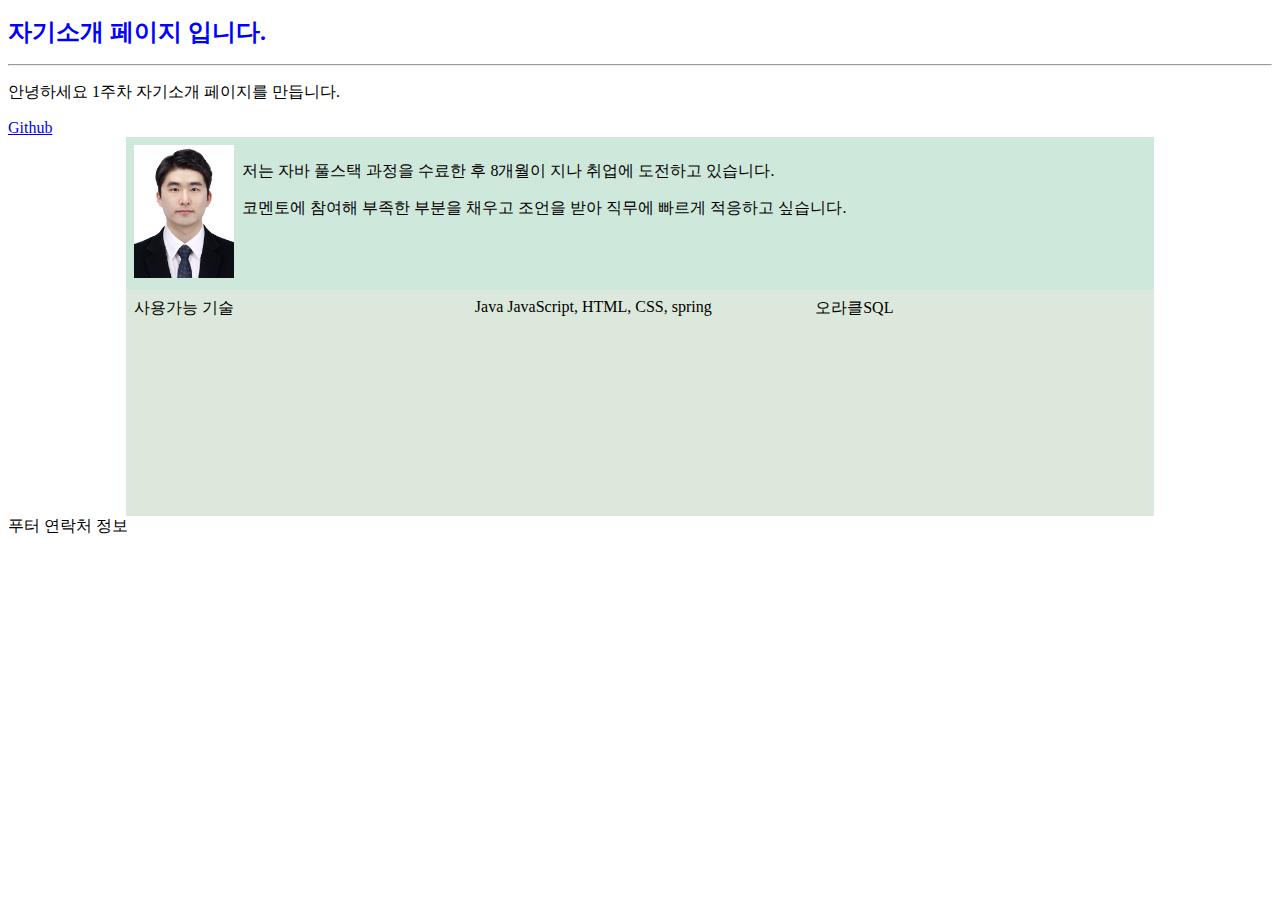
<file: index.html>
<!DOCTYPE html>
<html lang="en">
<head>
    <meta charset="UTF-8">
    <meta http-equiv="X-UA-Compatible" content="IE=edge">
    <meta name="viewport" content="width=device-width, initial-scale=1.0">
    <link rel="stylesheet" href="./style.css">
    <title>자기소개 페이지</title>
</head>
<body>
    <h1 class="intro">자기소개 페이지 입니다.</h1>
    <hr/>
    <div class="hi">
        <p >안녕하세요 1주차 자기소개 페이지를 만듭니다.</p>
        
       
        <a href="https://github.com/blueara?tab=repositories" target="_blank">Github</a>
        </div>
        
            
            <div>
                <!-- https://developer.mozilla.org/ko/docs/Learn/CSS/CSS_layout/Introduction#%EA%B7%B8%EB%A6%AC%EB%93%9C_%EB%A0%88%EC%9D%B4%EC%95%84%EC%9B%83 -->
                <div class="wrapper1">
                    <div class="box1">
                        <div class="myImage">
                            <img src="./image/3.jpg" alt="김동영">
                        </div>
                    </div>
                    <div class="box2">
                        <p>저는 자바 풀스택 과정을 수료한 후 8개월이 지나 취업에 도전하고 있습니다. </p>
                        <p>코멘토에 참여해 부족한 부분을 채우고  조언을 받아 직무에 빠르게 적응하고 싶습니다.</p>
                    </div>
                    
                </div>
                  
                <div class="wrapper2">
                    <div class="box1">사용가능 기술</div>
                    <div class="box2">Java
                        JavaScript, HTML, CSS, spring
                        </div>
                    <div class="box3">오라클SQL</div>
                    
                  </div>
                  

            </div>
            
       <footer>푸터 연락처 정보 </footer> 
    
</body>
</html>
</file>
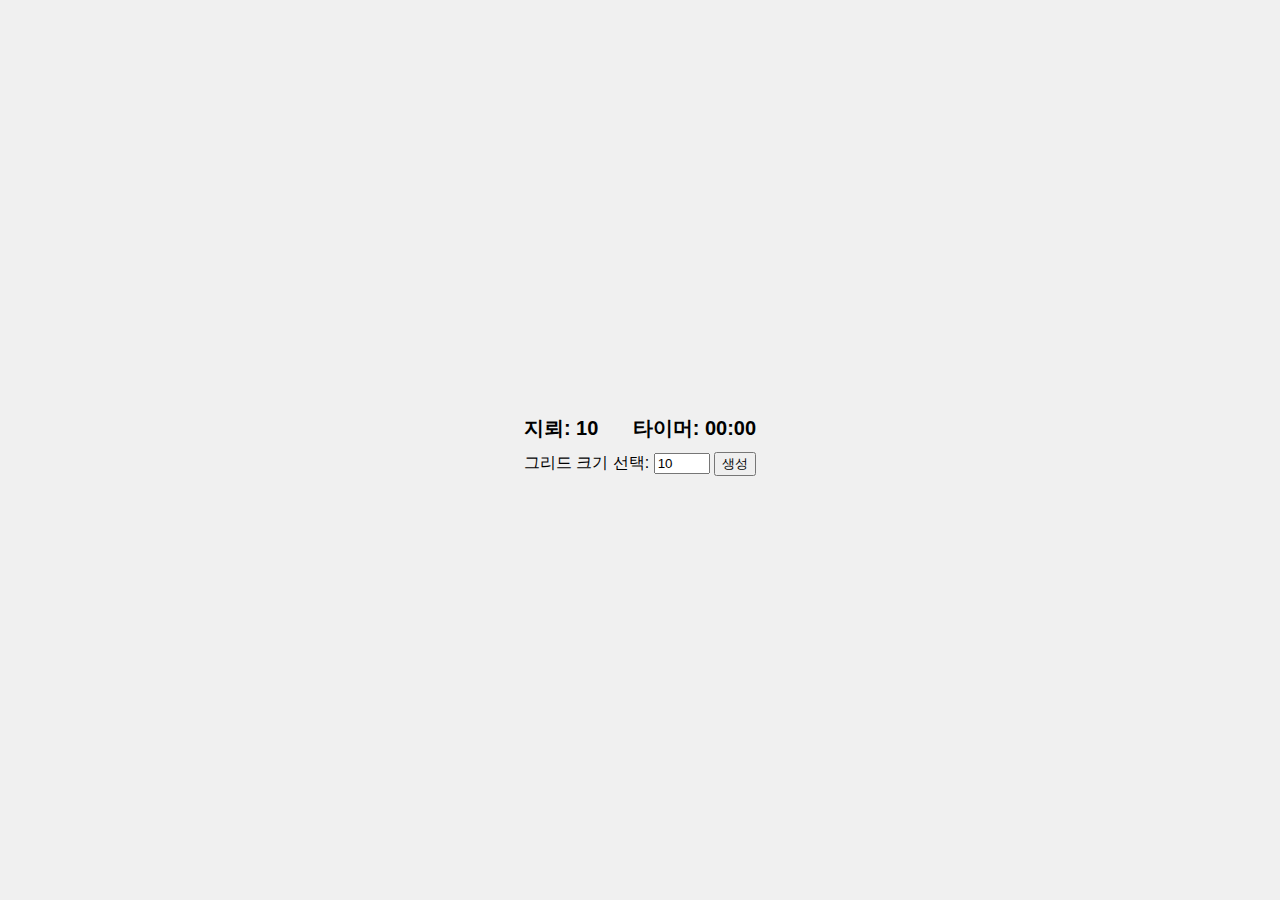
<file: week2/index.html>
<!-- 지뢰찾기를 만듭니다.
로직 생각해보기 
1. N*N 2차배열 생성
2. 배열마다 랜덤으로 지뢰 위치 넣기 
-->
<!DOCTYPE html>
<html lang="ko">
<head>
    <meta charset="UTF-8">
    <meta name="viewport" content="width=device-width, initial-scale=1.0">
    <title>지뢰찾기 게임</title>
    <link rel="stylesheet" href="./asset/css/style.css">
</head>
<body>
    <div class="container">
        <div class="header">
            <div class="mine-counter">지뢰: 10</div>
            <div class="timer">타이머: 00:00</div>
        </div>
        <div class="settings">
            <label for="grid-size">그리드 크기 선택: </label>
            <input type="number" id="grid-size" value="10" min="2" max="50">
            <button onclick="createGrid()">생성</button>
        </div>
        <div id="grid-container" class="grid"></div>
    </div>
    <script src="./asset/js/mine.js"></script>
</body>
</html>
</file>
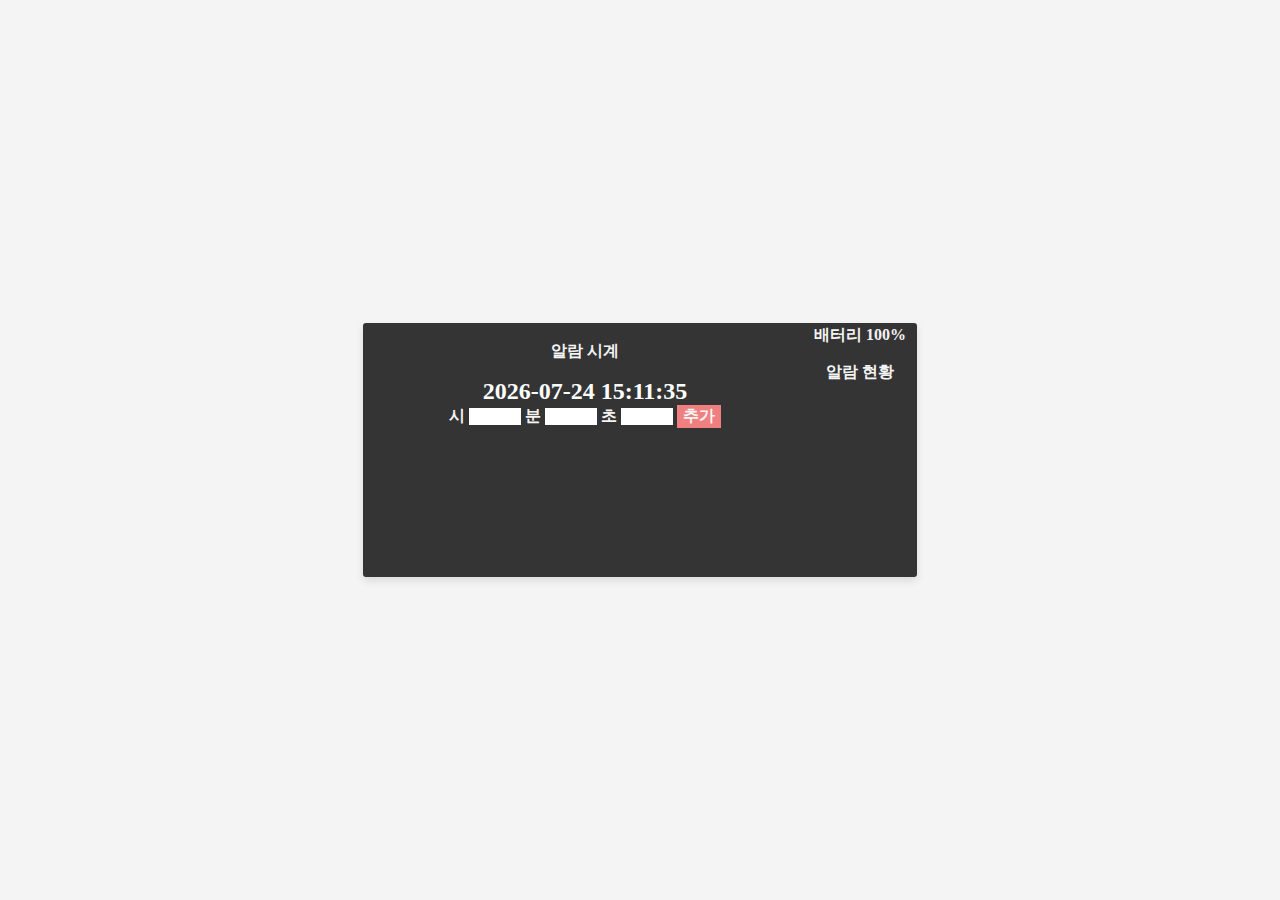
<file: week3/index.html>
<!DOCTYPE html>
<html lang="en">
<head>
    <meta charset="UTF-8">
    <meta http-equiv="X-UA-Compatible" content="IE=edge">
    <meta name="viewport" content="width=device-width, initial-scale=1.0">
    <title>알람 시계 페이지</title>
    <link rel="stylesheet" href="./asset/css/style.css">
    <!-- JavaScript 파일은 <script> 태그로 추가해야 함 -->
    <script src="./asset/js/script.js" defer></script>
</head>
<body>
    <!-- 알람시계 컨테이너 배터리가 있고 시계 화면 yy-mm-dd hh:mm:ss 이 있고 알람 시 분 초 추가하는 폼 알람은 최대 3개 까지 보여주는 div박스 -->
    <div class="wrapper">
      
        
        <div class="clock-group">
            <div class="clock-window">
                <p>알람 시계</p>
                <div id="clock" class="current-time">2024-12-01 00:00:00</div>
            </div>
            <div>
                <form id="alarmForm" >
                    <label for="hour">시</label>
                    <input type="number" id="hour" name="hour" min="0" max="23">
                    <label for="minute">분</label>
                    <input type="number" id="minute" name="minute" min="0" max="59">
                    <label for="second">초</label>
                    <input type="number" id="second" name="second" min="0" max="59">
                    <button type="submit">추가</button>
                </form>
            </div>
        </div>
        <div class="etc-group">
            <div class="battery">배터리 <span id="batteryLevel">100</span>%</div>
            <div class="alarm-window" >
                <p>알람 현황</p>
                <div id="alarms"></div>
            </div>
        </div>
    </div>

   
</body>
</html>
</file>
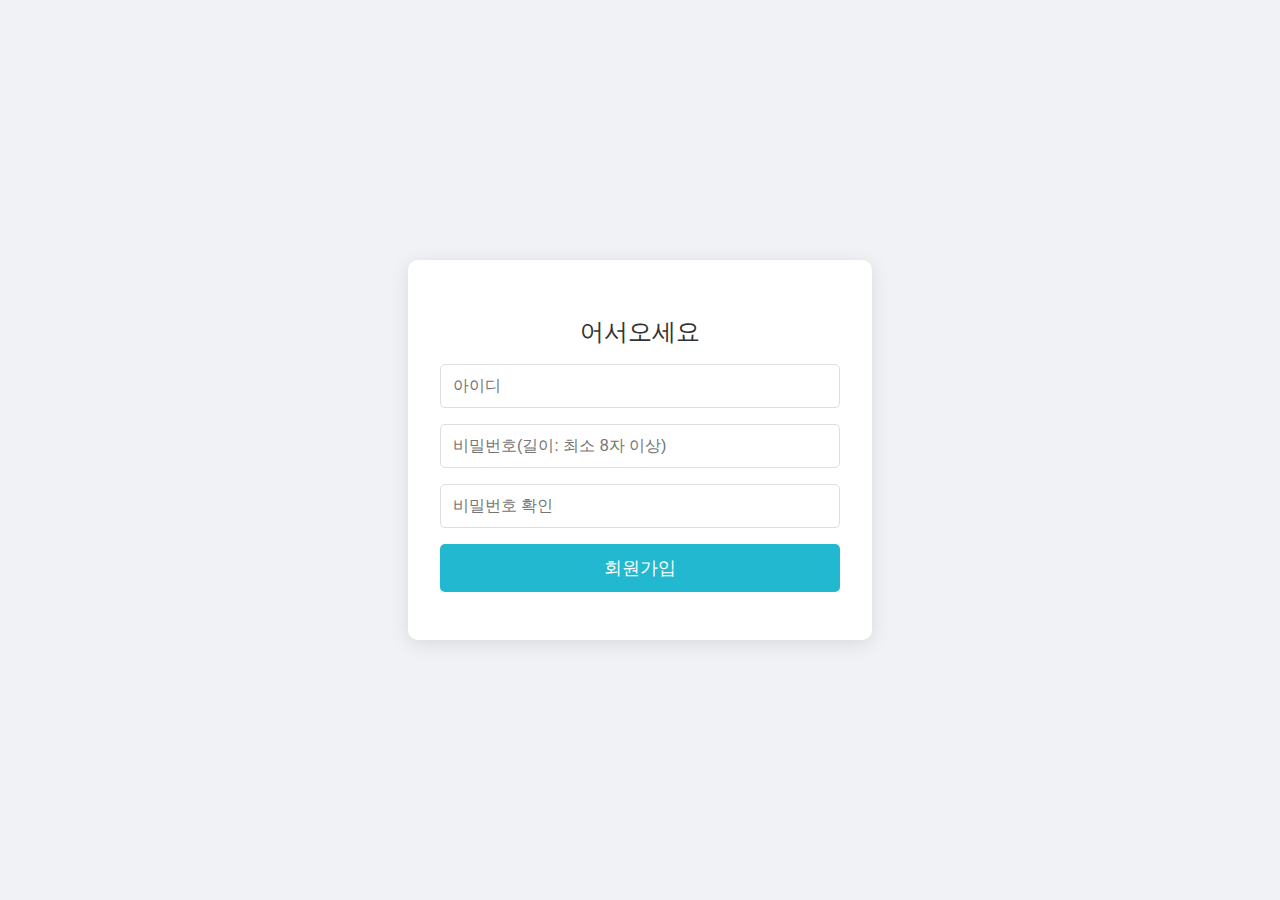
<file: week4/assign/index.html>
<!DOCTYPE html>
<html lang="en">
<head>
    <meta charset="UTF-8">
    <meta http-equiv="X-UA-Compatible" content="IE=edge">
    <meta name="viewport" content="width=device-width, initial-scale=1.0">
    <title>회원가입</title>
    <link rel="stylesheet" href="./asset/css/style.css">
   
</head>
<body>
    <!-- 아이디 비밀번호 아이디 중복체크 비밀번호 규칙/ (비밀번호 정상성 체크 기능 있어야 함) 
    비밀번호 정상성 체크에 포함되는 요소:

길이: 최소 8자 이상, 권장 12자 이상의 길이로 설정해야 합니다.

아이디 중복체크 아이디가 있는 리스트 만드는데 user { id: "user" , password: "password"}  user.id에 있으면 "존재하는 아이디입니다."-->
   
    <div class="wrapper">
        <p>어서오세요</p>
        <form id="registerForm" class="register-form">
            <input type="text" id="id" name="id" placeholder="아이디" required>
            <br>
            <input type="password" id="password" name="password" placeholder="비밀번호(길이: 최소 8자 이상)" minlength="8" required >
            <br>
            <input type="password" id="passwordCheck" name="passwordCheck" placeholder="비밀번호 확인" minlength="8" required>
            <br>
            <button type="submit">회원가입</button>
        </form>
        
    </div>
    <script src="./asset/js/script.js" defer></script>
</body>
</html>
</file>
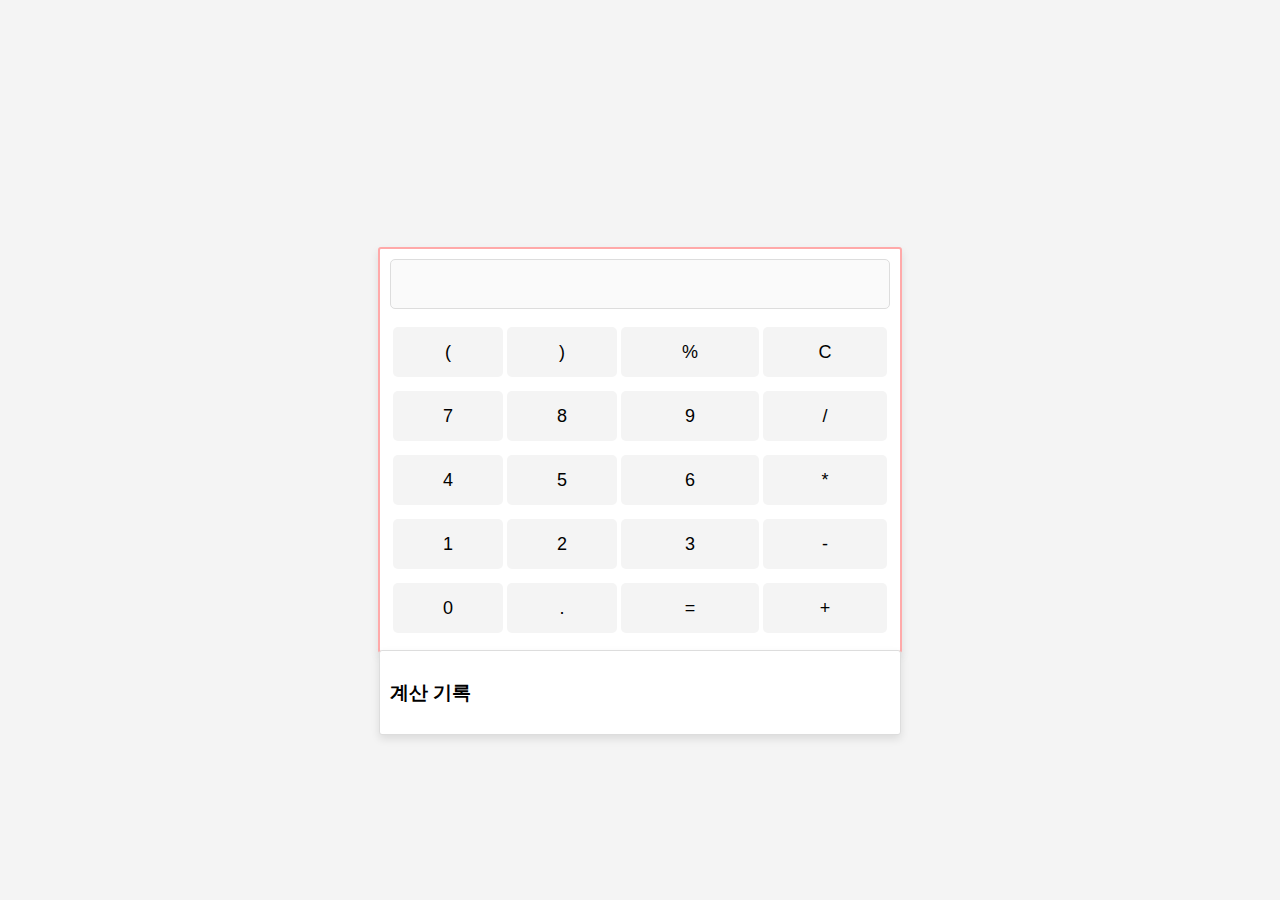
<file: calculator/calculator.html>
<!DOCTYPE html>
<html lang="en">
<head>
    <meta charset="UTF-8">
    <meta http-equiv="X-UA-Compatible" content="IE=edge">
    <meta name="viewport" content="width=device-width, initial-scale=1.0">
    <link rel="stylesheet" href="./asset/css/style.css">
    <script src="./asset/js/script.js" defer></script>
    <title>계산기</title>
</head>
<body>
    <div class="container">
        <div class="input-window">
            <input type="text" id="display" disabled />
        </div>
        <div>
            <table class="number-pad">
                <tr>
                    <td><button onclick="press('(')">(</button></td>
                    <td><button onclick="press(')')">)</button></td>
                    <td><button onclick="press('%')">%</button></td>
                    <td><button id="reset" onclick="clearDisplay()">C</button></td>
                </tr>
                <tr>
                    <td><button onclick="press('7')">7</button></td>
                    <td><button onclick="press('8')">8</button></td>
                    <td><button onclick="press('9')">9</button></td>
                    <td><button onclick="press('/')">/</button></td>
                </tr>
                <tr>
                    <td><button onclick="press('4')">4</button></td>
                    <td><button onclick="press('5')">5</button></td>
                    <td><button onclick="press('6')">6</button></td>
                    <td><button onclick="press('*')">*</button></td>
                </tr>
                <tr>
                    <td><button onclick="press('1')">1</button></td>
                    <td><button onclick="press('2')">2</button></td>
                    <td><button onclick="press('3')">3</button></td>
                    <td><button onclick="press('-')">-</button></td>
                </tr>
                <tr>
                    <td><button onclick="press('0')">0</button></td>
                    <td><button onclick="press('.')">.</button></td>
                    <td><button onclick="calculate()">=</button></td>
                    <td><button onclick="press('+')">+</button></td>
                </tr>
            </table>
        </div>
    </div>

    <!-- 계산 기록을 표시할 영역 -->
    <div id="history" class="history">
        <h3>계산 기록</h3>
        <!-- 계산 기록 리스트가 여기에 추가됩니다 -->
    </div>
</body>
</html>
</file>
<file: style.css>
/* class로 css 작업하기 Wrapper(wrap)  –   container, section, part  –   box */

html {
    margin: 0;
}
.block {
    background-color: green;
    display: block;
}
.inline {
    background-color: red;

    display: inline;
}
.intro {
    color: blue;
    font-size: 24px;
}
.sementic {
    width: 400px;
    height: 200px;
    margin: 0 auto;
    border-radius: 10%;
    background-color: green;

}

.wrapper1 {
    display: flex;
    width: 80%;
    margin: 0 auto;
    background-color: rgb(207, 232, 220);
    padding: 0.5em;
  }
  
  .wrapper1 > .box1 {
    flex-basis: auto;

  }
  
  .wrapper1 > .box2 {
    margin-left: 0.5em;
    flex-basis: auto;

  }
.wrapper2 {
    display: grid;
    width: 80%;
    margin: 0 auto;
    padding: 0.5em;

    background-color: rgb(220, 232, 220);
    grid-template-columns: 1fr 1fr 1fr;
    grid-template-rows: 100px 100px;
    grid-gap: 10px;
}
    
.boxModel {
    padding : 5px;
    border : 1px solid yellow;
    margin : 5px;
    background-color :blue;
    width: 150px;
}
.whatClass{
    background-color: rgb(220, 232, 220);

}
.whatId{
    background-color: rgb(180, 170, 220);
    
}
.myImage {
    width: 100px;
}
img{
    width: 100%;
}
</file>
<file: week2/asset/css/style.css>
body {
    display: flex;
    
    justify-content: center;
    align-items: center;
    height: 100vh;
    margin: 0;
    background-color: #f0f0f0;
    font-family: Arial, sans-serif;
}

.container {
    text-align: center;
}

.header {
    display: flex;
    justify-content: space-between;
    margin-bottom: 10px;
}

.mine-counter, .timer {
    font-size: 20px;
    font-weight: bold;
}

.settings {
    margin-bottom: 10px;
}

.grid {
    display: grid;
    gap: 2px;
}

.cell {
    width: 30px;
    height: 30px;
    background-color: #ccc;
    border: 1px solid #999;
    cursor: pointer;
}

.cell:hover {
    background-color: #bbb;
}
</file>
<file: week3/asset/css/style.css>
html, body {
    margin: 0;
    padding: 0;
    height: 100%; /* 화면 전체 높이를 사용 */
    font-size: 16px;
    text-align: center;
    box-sizing: border-box;
}
input{
    border: none;

}
body {
    display: flex;
    justify-content: center;
    align-items: center;
    flex-direction: column; /* 세로 방향 배치 */
    background-color: #f4f4f4;
    overflow: hidden; /* 스크롤을 숨김 */
    position: relative; /* 절대 위치 설정을 위한 기준 */
}

.wrapper {
    display: flex;
    width: 550px;
    height: 250px;
    border: 2px solid #343434;
    border-radius: 3px;
    background-color: #343434;
    color: #f4f4f4;
    font-weight: bold;
    box-shadow: 0 4px 8px rgba(0, 0, 0, 0.1);
    /* padding: 5px; */
    position: absolute; /* 절대 위치 설정 */
    top: 50%; /* 화면의 세로 중심 */
    left: 50%; /* 화면의 가로 중심 */
    transform: translate(-50%, -50%); /* 정확한 중앙 위치를 위한 변환 */
}
.clock-group{
    flex: 0 0 80%;
    /* background-color: lightblue; */
}
.clock-group button{
    font-size: 16px;
    background-color: lightcoral;
    border: none;
    font-weight: bold;
    color: #f4f4f4;

}
.etc-group {
    flex: 0 0 20%;
    /* background-color: lightcoral; */
}
.current-time{
    font-size: 1.5rem;
    color: white;
}
.battery{

}
.clock-window{

}
.alarm-window{

}
</file>
<file: week4/assign/asset/css/style.css>
html, body {
    margin: 0;
    padding: 0;
    height: 100%; /* 화면 전체 높이를 사용 */
    font-size: 16px;
    text-align: center;
    box-sizing: border-box;
    background-color: #f0f2f5; /* 부드러운 배경색으로 변경 */
}

body {
    display: flex;
    justify-content: center;
    align-items: center;
    flex-direction: column; /* 세로 방향 배치 */
    overflow: hidden; /* 스크롤을 숨김 */
}

.wrapper {
    width: 400px; /* 더 좁게 조정하여 집중도를 높임 */
    background-color: #ffffff; /* 흰색 배경 */
    padding: 2rem; /* 내부 여백 */
    border-radius: 10px; /* 모서리를 둥글게 */
    box-shadow: 0 4px 20px rgba(0, 0, 0, 0.1); /* 부드러운 그림자 효과 */
    text-align: center; /* 중앙 정렬 */
}

p {
    font-size: 1.5rem; /* 환영 메시지의 폰트 크기 조정 */
    color: #333; /* 텍스트 색상 */
    margin-bottom: 1rem; /* 아래 여백 */
}

.register-form input {
    box-sizing: border-box;
    width: 100%; /* 너비를 100%로 조정 */
    padding: 0.75rem; /* 패딩을 늘려 사용자 경험 향상 */
    margin-bottom: 1rem; /* 아래 여백 */
    border: 1px solid #ddd; /* 부드러운 테두리 */
    border-radius: 5px; /* 둥근 모서리 */
    font-size: 1rem; /* 폰트 크기 */
    transition: border-color 0.3s ease; /* 테두리 색상 전환 효과 */
}

.register-form input:focus {
    border-color: #22b8cf; /* 포커스 시 테두리 색상 변경 */
    outline: none; /* 기본 아웃라인 제거 */
}

.register-form button {
    width: 100%; /* 너비를 100%로 설정 */
    padding: 0.75rem; /* 패딩 조정 */
    background-color: #22b8cf; /* 메인 버튼 색상 */
    color: #fff; /* 텍스트 색상 */
    border: none; /* 테두리 제거 */
    border-radius: 5px; /* 둥근 모서리 */
    font-size: 1.1rem; /* 폰트 크기 */
    cursor: pointer; /* 커서 모양 변경 */
    transition: background-color 0.3s ease, transform 0.2s ease; /* 전환 효과 */
    margin-bottom: 1rem; /* 아래 여백 */
}

.register-form button:hover {
    background-color: #0fa9b8; /* 호버 시 배경색 변경 */
}

.register-form button:active {
    background-color: #0a7f8a; /* 클릭 시 배경색 변경 */
}
</file>
<file: calculator/asset/css/style.css>
html, body {
    margin: 0;
    padding: 0;
    height: 100%; /* 화면 전체 높이를 사용 */
}

body {
    display: flex;
    justify-content: center;
    align-items: center;
    flex-direction: column; /* 세로 방향 배치 */
    background-color: #f4f4f4;
    overflow: hidden; /* 스크롤을 숨김 */
    position: relative; /* 절대 위치 설정을 위한 기준 */
}

.container {
    width: 500px;
    border: 2px solid rgb(255, 169, 169);
    border-radius: 3px;
    background-color: white;
    box-shadow: 0 4px 8px rgba(0, 0, 0, 0.1);
    padding: 10px;
    position: absolute; /* 절대 위치 설정 */
    top: 50%; /* 화면의 세로 중심 */
    left: 50%; /* 화면의 가로 중심 */
    transform: translate(-50%, -50%); /* 정확한 중앙 위치를 위한 변환 */
}

.input-window input {
    width: 100%;
    height: 50px;
    box-sizing: border-box;
    padding: 10px;
    font-size: 18px;
    border: 1px solid #ddd;
    border-radius: 5px;
    margin-bottom: 10px;
    text-align: right;
}

.number-pad {
    width: 100%;
    text-align: center;
}

td button {
    width: 100%;
    height: 50px;
    font-size: 18px;
    margin: 5px 0;
    border: none;
    background-color: #f4f4f4;
    cursor: pointer;
    border-radius: 5px;
}

button:hover {
    background-color: rgb(255, 169, 169);
}

.history {
    width: 500px; /* container와 동일한 너비 설정 */
    padding: 10px;
    background-color: #fff;
    border: 1px solid #ddd;
    border-radius: 3px;
    box-shadow: 0 4px 8px rgba(0, 0, 0, 0.1);
    max-height: 200px;
    overflow-y: auto; /* 스크롤 가능하도록 설정 */
    margin-top: 20px; /* container와의 간격 */
    position: absolute; /* 절대 위치 설정 */
    top: 70%; /* container 아래에 위치 */
    left: 50%; /* 가로 중앙 정렬 */
    transform: translateX(-50%); /* 수평 중앙 정렬 */
}
</file>
